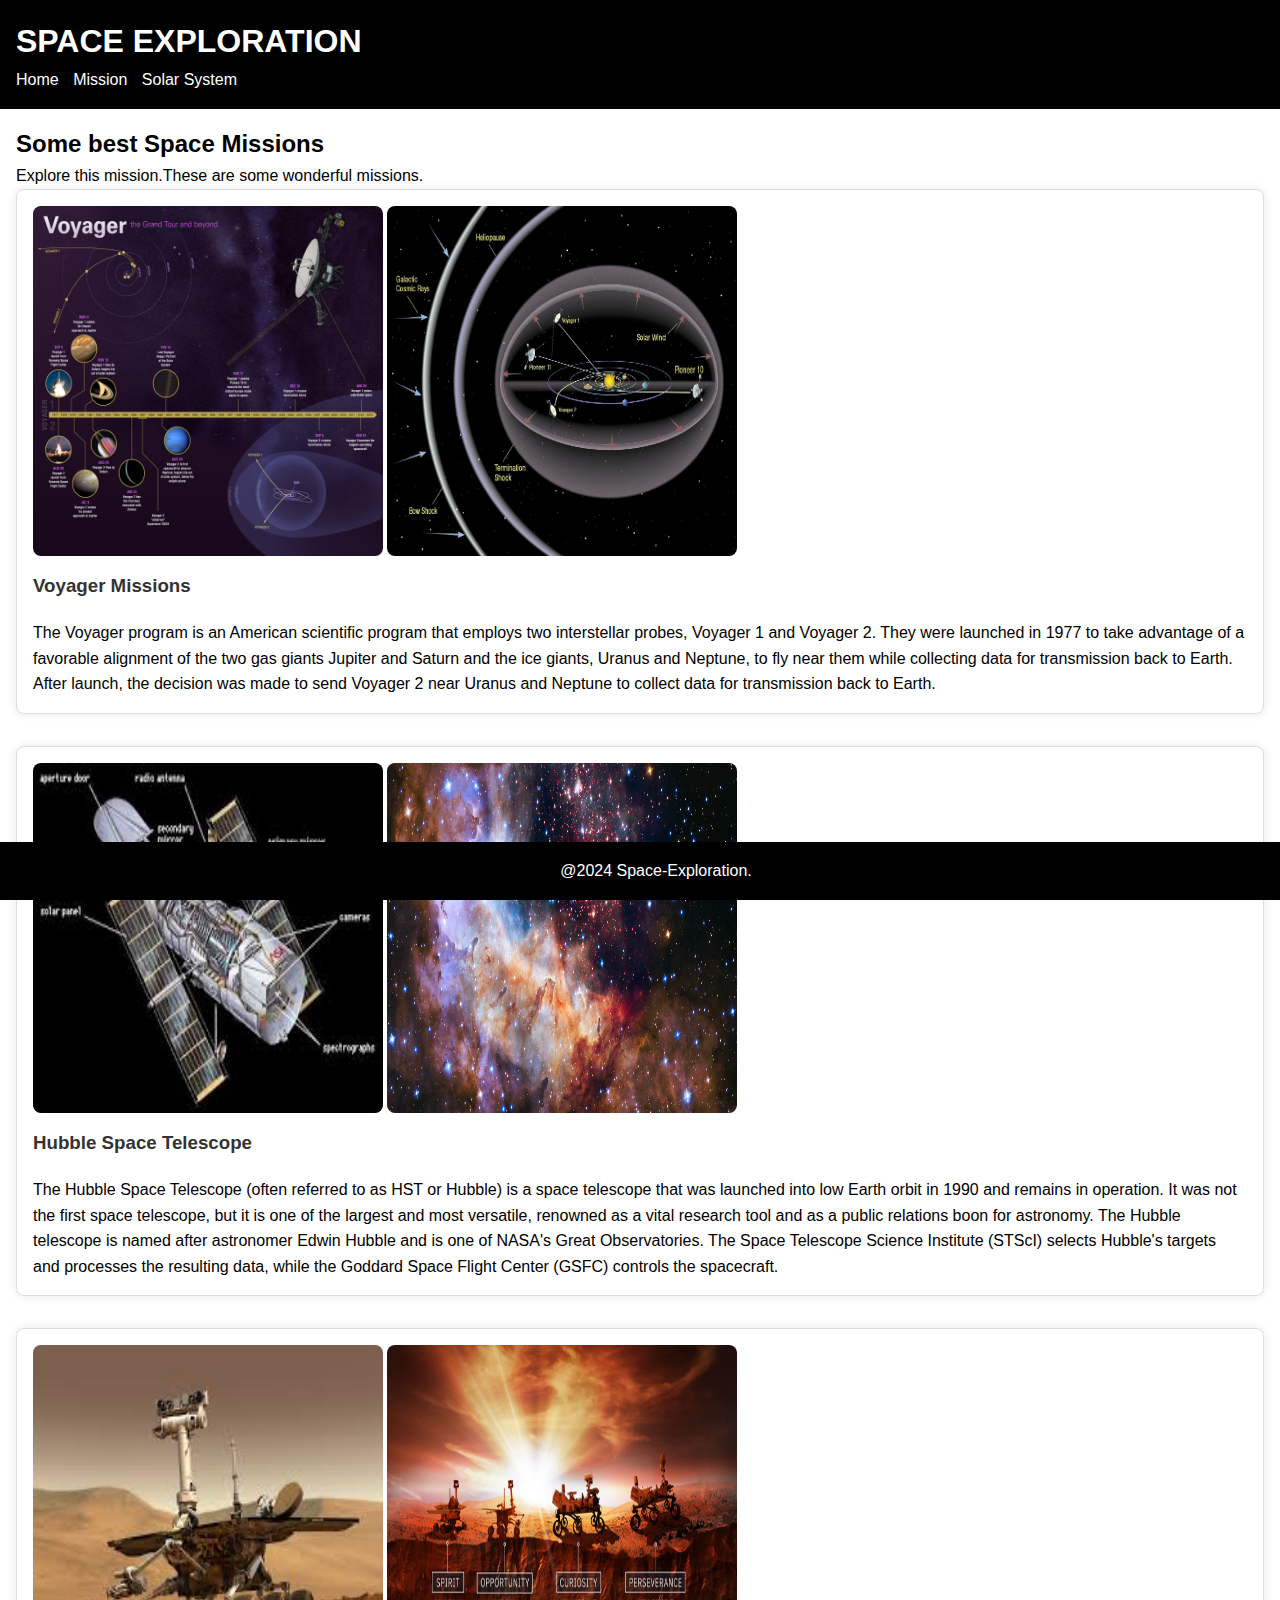
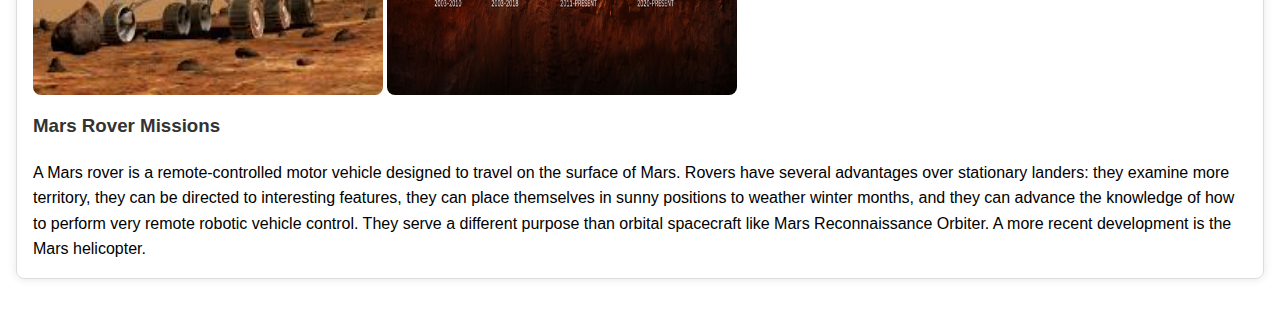
<file: SPACE_EXPLORATION/mission.html>
<!DOCTYPE html>
<html lang="en">
<head>
    <meta charset="UTF-8">
    <meta name="viewport" content="width=device-width, initial-scale=1.0">
    <title>Space Exploration - Mission</title>
    <link rel="icon" type="image/x-icon" href="logo.ico">
    <link rel="stylesheet" href="styles.css">
</head>
<body>
    <header>
        <h1>SPACE EXPLORATION</h1>
        <nav>
            <ul>
                <li><a href="index.html">Home</a></li>
                <li><a href="mission.html">Mission</a></li>
                <li><a href="solar-system.html">Solar System</a></li>
            </ul>
        </nav>
    </header>
    <main>
        <section>
            <h2>Some best Space Missions</h2>
            <p>Explore this mission.These are some wonderful missions.</p>

            <div class="mission" id="voyager">
                <img src="voyager.jpg" alt="Voyager Spacecraft">
                <img src="voyager2.jpg" alt="Voyager Spacecraft">
                <h3>Voyager Missions</h3>
                <p>The Voyager program is an American scientific program that employs two interstellar probes, Voyager 1 and Voyager 2. They were launched in 1977 to take advantage of a favorable alignment of the two gas giants Jupiter and Saturn and the ice giants, Uranus and Neptune, to fly near them while collecting data for transmission back to Earth. After launch, the decision was made to send Voyager 2 near Uranus and Neptune to collect data for transmission back to Earth.</p>
            </div>

            <div class="mission" id="hubble">
                <img src="hubble.jpeg" alt="Hubble Space Telescope">
                <img src="hubble2.jpg" alt="Hubble Space Telescope">
                <h3>Hubble Space Telescope</h3>
                <p>The Hubble Space Telescope (often referred to as HST or Hubble) is a space telescope that was launched into low Earth orbit in 1990 and remains in operation. It was not the first space telescope, but it is one of the largest and most versatile, renowned as a vital research tool and as a public relations boon for astronomy. The Hubble telescope is named after astronomer Edwin Hubble and is one of NASA's Great Observatories. The Space Telescope Science Institute (STScI) selects Hubble's targets and processes the resulting data, while the Goddard Space Flight Center (GSFC) controls the spacecraft.</p>
            </div>

            <div class="mission" id="mars-rover">
                <img src="marsrover.jpeg" alt="Mars Rover">
                <img src="marsrover2.jpeg" alt="Mars Rover">
                <h3>Mars Rover Missions</h3>
                <p>A Mars rover is a remote-controlled motor vehicle designed to travel on the surface of Mars. Rovers have several advantages over stationary landers: they examine more territory, they can be directed to interesting features, they can place themselves in sunny positions to weather winter months, and they can advance the knowledge of how to perform very remote robotic vehicle control. They serve a different purpose than orbital spacecraft like Mars Reconnaissance Orbiter. A more recent development is the Mars helicopter.</p>
            </div>
        </section>
    </main>
    <footer>
        <p>@2024 Space-Exploration.</p>
    </footer>
</body>
</html>
</file>
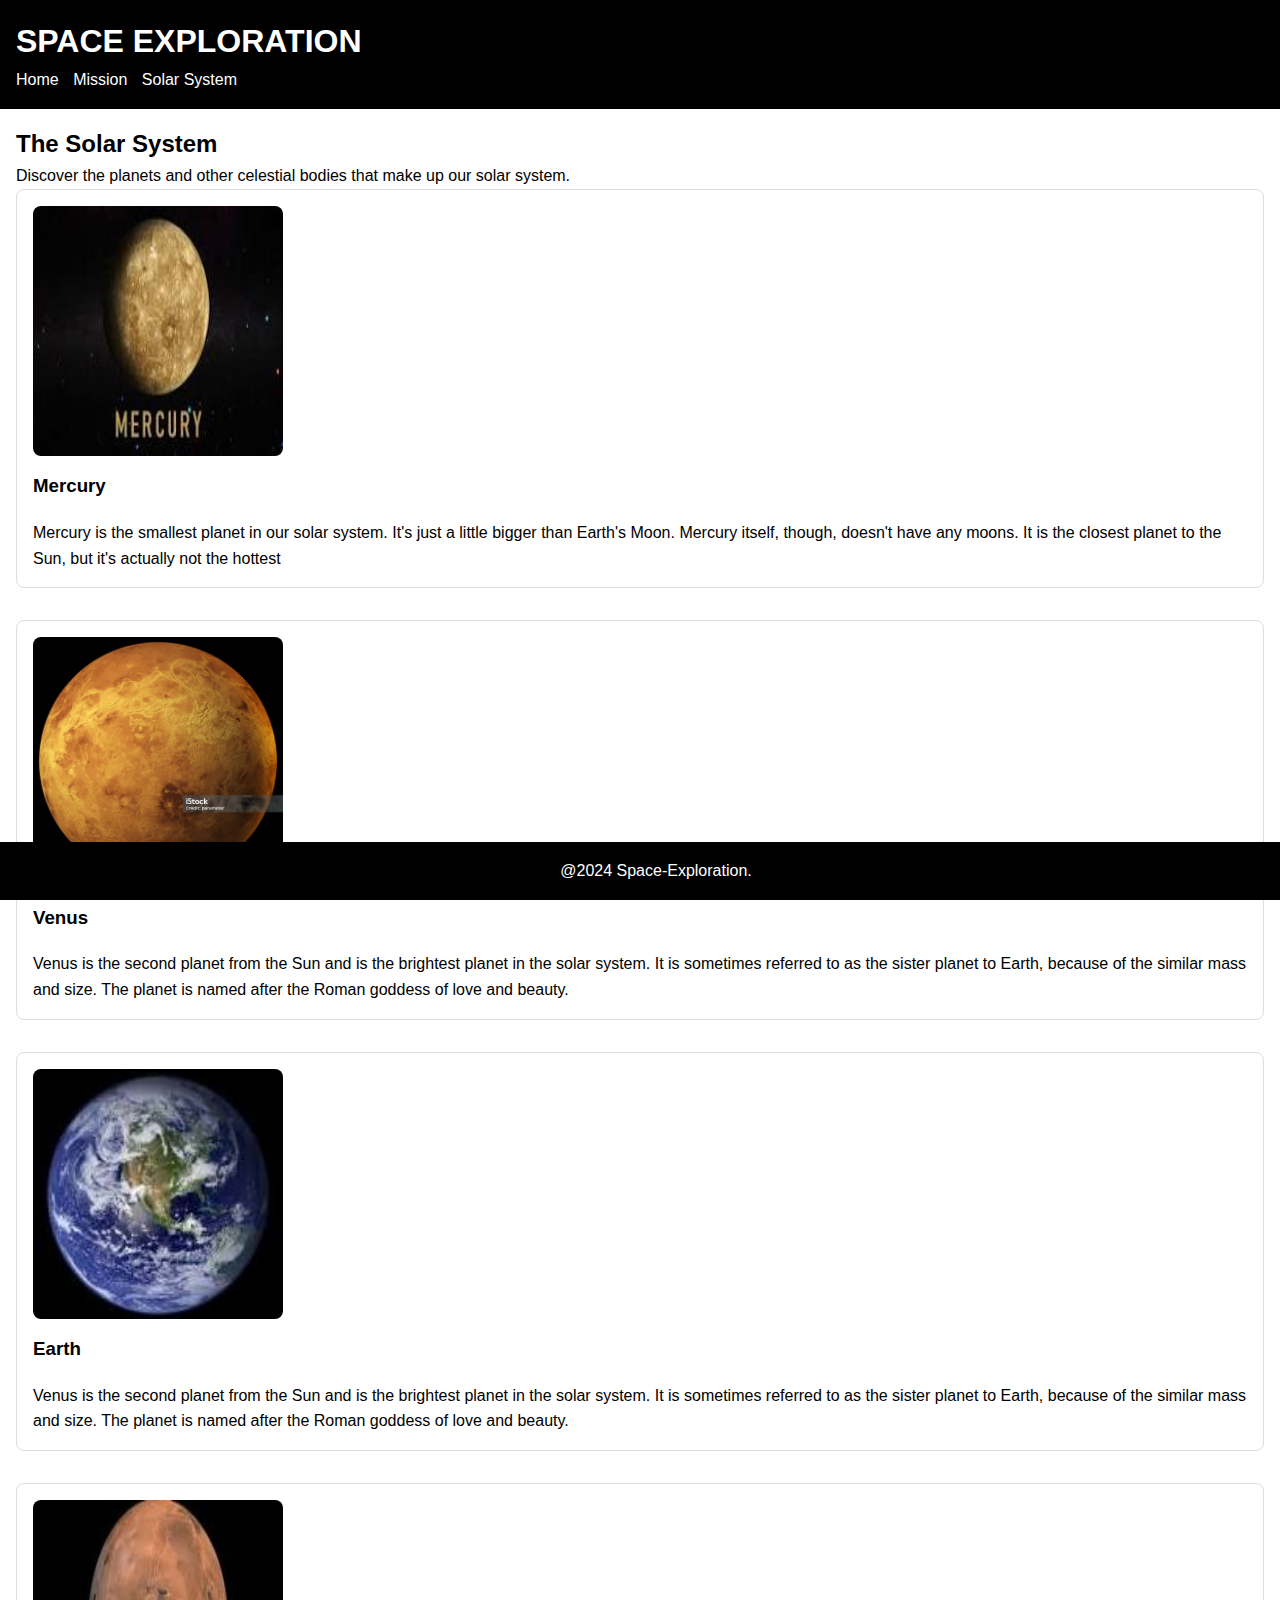
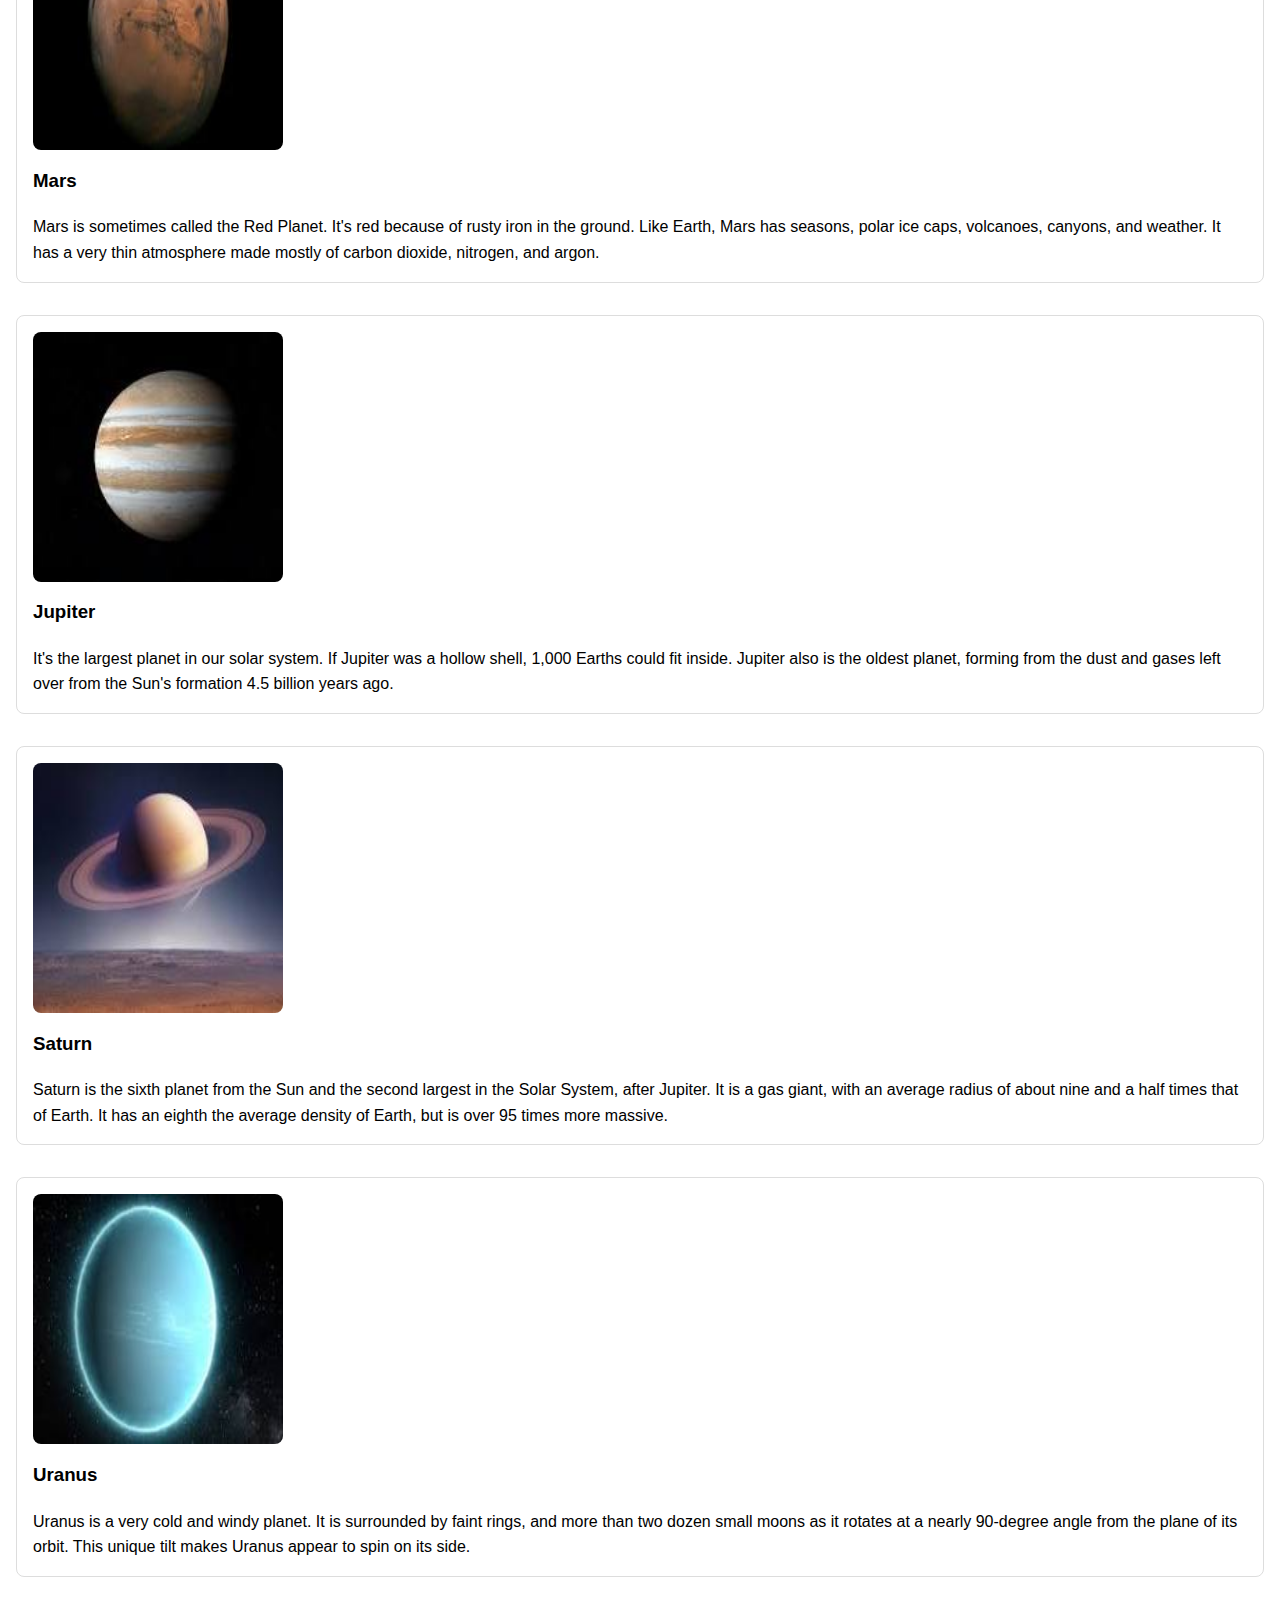
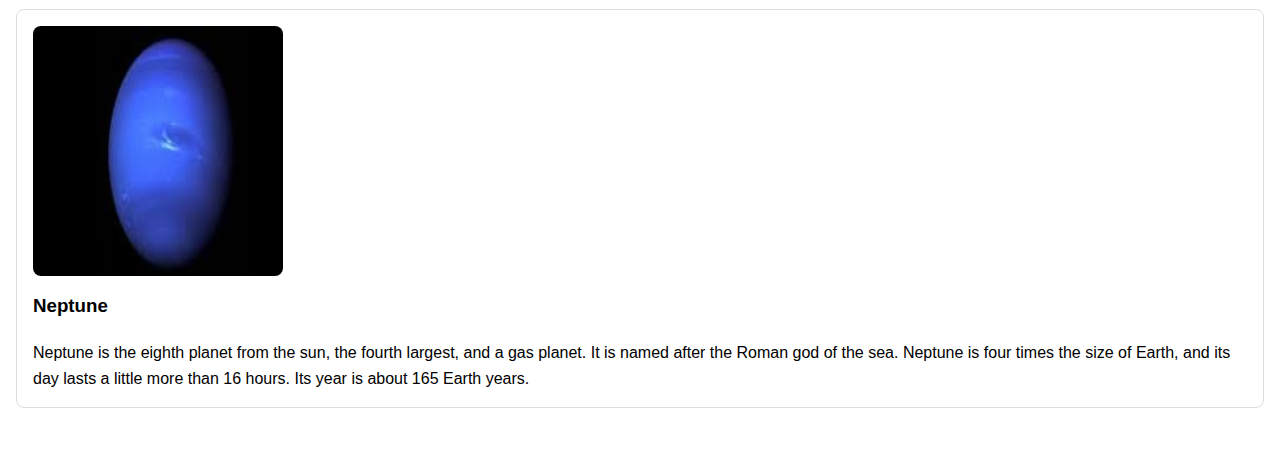
<file: SPACE_EXPLORATION/solar-system.html>
<!DOCTYPE html>
<html lang="en">
<head>
    <meta charset="UTF-8">
    <meta name="viewport" content="width=device-width, initial-scale=1.0">
    <title>Space Exploration - Solar System</title>
    <link rel="icon" type="image/x-icon" href="logo.ico">
    <link rel="stylesheet" href="styles.css">
</head>
<body>
    <header>
        <h1>SPACE EXPLORATION</h1>
        <nav>
            <ul>
                <li><a href="index.html">Home</a></li>
                <li><a href="mission.html">Mission</a></li>
                <li><a href="solar-system.html">Solar System</a></li>
            </ul>
        </nav>
    </header>
    <main>
        <section>
            <h2>The Solar System</h2>
            <p>Discover the planets and other celestial bodies that make up our solar system.</p>

            <div class="planet" id="mercury">
                <img src="mercury.jpeg" alt="Mercury">
                <h3>Mercury</h3>
                <p>Mercury is the smallest planet in our solar system. It's just a little bigger than Earth's Moon. Mercury itself, though, doesn't have any moons. It is the closest planet to the Sun, but it's actually not the hottest</p>
            </div>

            <div class="planet" id="venus">
                <img src="venus.webp" alt="Venus">
                <h3>Venus</h3>
                <p>Venus is the second planet from the Sun and is the brightest planet in the solar system. It is sometimes referred to as the sister planet to Earth, because of the similar mass and size. The planet is named after the Roman goddess of love and beauty.</p>
            </div>

            <div class="planet" id="earth">
                <img src="earth.jpeg" alt="Earth">
                <h3>Earth</h3>
                <p>Venus is the second planet from the Sun and is the brightest planet in the solar system. It is sometimes referred to as the sister planet to Earth, because of the similar mass and size. The planet is named after the Roman goddess of love and beauty.</p>
            </div>

            <div class="planet" id="mars">
                <img src="mars.jpeg" alt="Mars">
                <h3>Mars</h3>
                <p>Mars is sometimes called the Red Planet. It's red because of rusty iron in the ground. Like Earth, Mars has seasons, polar ice caps, volcanoes, canyons, and weather. It has a very thin atmosphere made mostly of carbon dioxide, nitrogen, and argon.</p>
            </div>

            <div class="planet" id="jupiter">
                <img src="jupiter.jpeg" alt="Jupiter">
                <h3>Jupiter</h3>
                <p>It's the largest planet in our solar system. If Jupiter was a hollow shell, 1,000 Earths could fit inside. Jupiter also is the oldest planet, forming from the dust and gases left over from the Sun's formation 4.5 billion years ago.</p>
            </div>

            <div class="planet" id="saturn">
                <img src="satrun.jpeg" alt="Saturn">
                <h3>Saturn</h3>
                <p>Saturn is the sixth planet from the Sun and the second largest in the Solar System, after Jupiter. It is a gas giant, with an average radius of about nine and a half times that of Earth. It has an eighth the average density of Earth, but is over 95 times more massive.</p>
            </div>

            <div class="planet" id="uranus">
                <img src="uranus.jpeg" alt="Uranus">
                <h3>Uranus</h3>
                <p>Uranus is a very cold and windy planet. It is surrounded by faint rings, and more than two dozen small moons as it rotates at a nearly 90-degree angle from the plane of its orbit. This unique tilt makes Uranus appear to spin on its side.</p>
            </div>

            <div class="planet" id="neptune">
                <img src="neptune.jpeg" alt="Neptune">
                <h3>Neptune</h3>
                <p>Neptune is the eighth planet from the sun, the fourth largest, and a gas planet. It is named after the Roman god of the sea. Neptune is four times the size of Earth, and its day lasts a little more than 16 hours. Its year is about 165 Earth years.</p>
            </div>

        </section>
    </main>
    <footer>
        <p>@2024 Space-Exploration.</p>
    </footer>
</body>
</html>
</file>
<file: SPACE_EXPLORATION/styles.css>
/* Reset some default styling */
body, h1, h2, p, ul, li {
    margin: 0;
    padding: 0;
    box-sizing: border-box;
}

body {
    font-family: Arial, sans-serif;
    line-height: 1.6;
}

header {
    background: #000;
    color: #fff;
    padding: 1rem;
    position: sticky;
    top: 0;
    width: 100%;
    z-index: 1000; /* Ensures the header is above other content */
}

header h1 {
    margin: 0;
}

nav ul {
    list-style: none;
    padding: 0;
}

nav ul li {
    display: inline;
    margin-right: 10px;
}

nav a {
    color: #fff;
    text-decoration: none;
}

nav a:hover {
    text-decoration: underline;
}

main {
    padding: 1rem;
}

.text{
    position: fixed;
    top: auto;
    background: rgba(0, 0, 0, 0.5);
    color: #f1f1f1;
    width: 100%;
    padding: 20px;
}
.planet {
    margin-bottom: 2rem;
    border: 1px solid #ddd;
    padding: 1rem;
    border-radius: 8px;
}

.planet img {
    width: 250px;
    height: 250px;
    border-radius: 8px;
}

.planet h3 {
    margin-top: 0.5rem;
}

footer {
    background: #000;
    color: #fff;
    text-align: center;
    padding: 1rem;
    position: fixed;
    bottom: 0;
    width: 100%;
}

#myVideo {
    position: fixed;
    right: 0;
    bottom: 0;
    min-width: 100%;
    min-height: 100%;
  }

  .mission {
    margin-bottom: 2rem;
    border: 1px solid #ddd;
    padding: 1rem;
    border-radius: 8px;
    box-shadow: 0 0 10px rgba(0, 0, 0, 0.1);
}

.mission img {
    width: 350px;
    height: 350px;
    border-radius: 8px;
}

.mission h3 {
    margin-top: 0.5rem;
    color: #333;
}@media (max-width: 768px) {
    nav ul {
        text-align: center;
        padding: 0;
    }

    nav ul li {
        display: block;
        margin-bottom: 10px;
    }

    header h1 {
        font-size: 1.5rem;
    }

    .mission {
        padding: 0.5rem;
    }
}

@media (max-width: 480px) {
    header h1 {
        font-size: 1.2rem;
    }

    .mission h3 {
        font-size: 1rem;
    }
}
</file>
